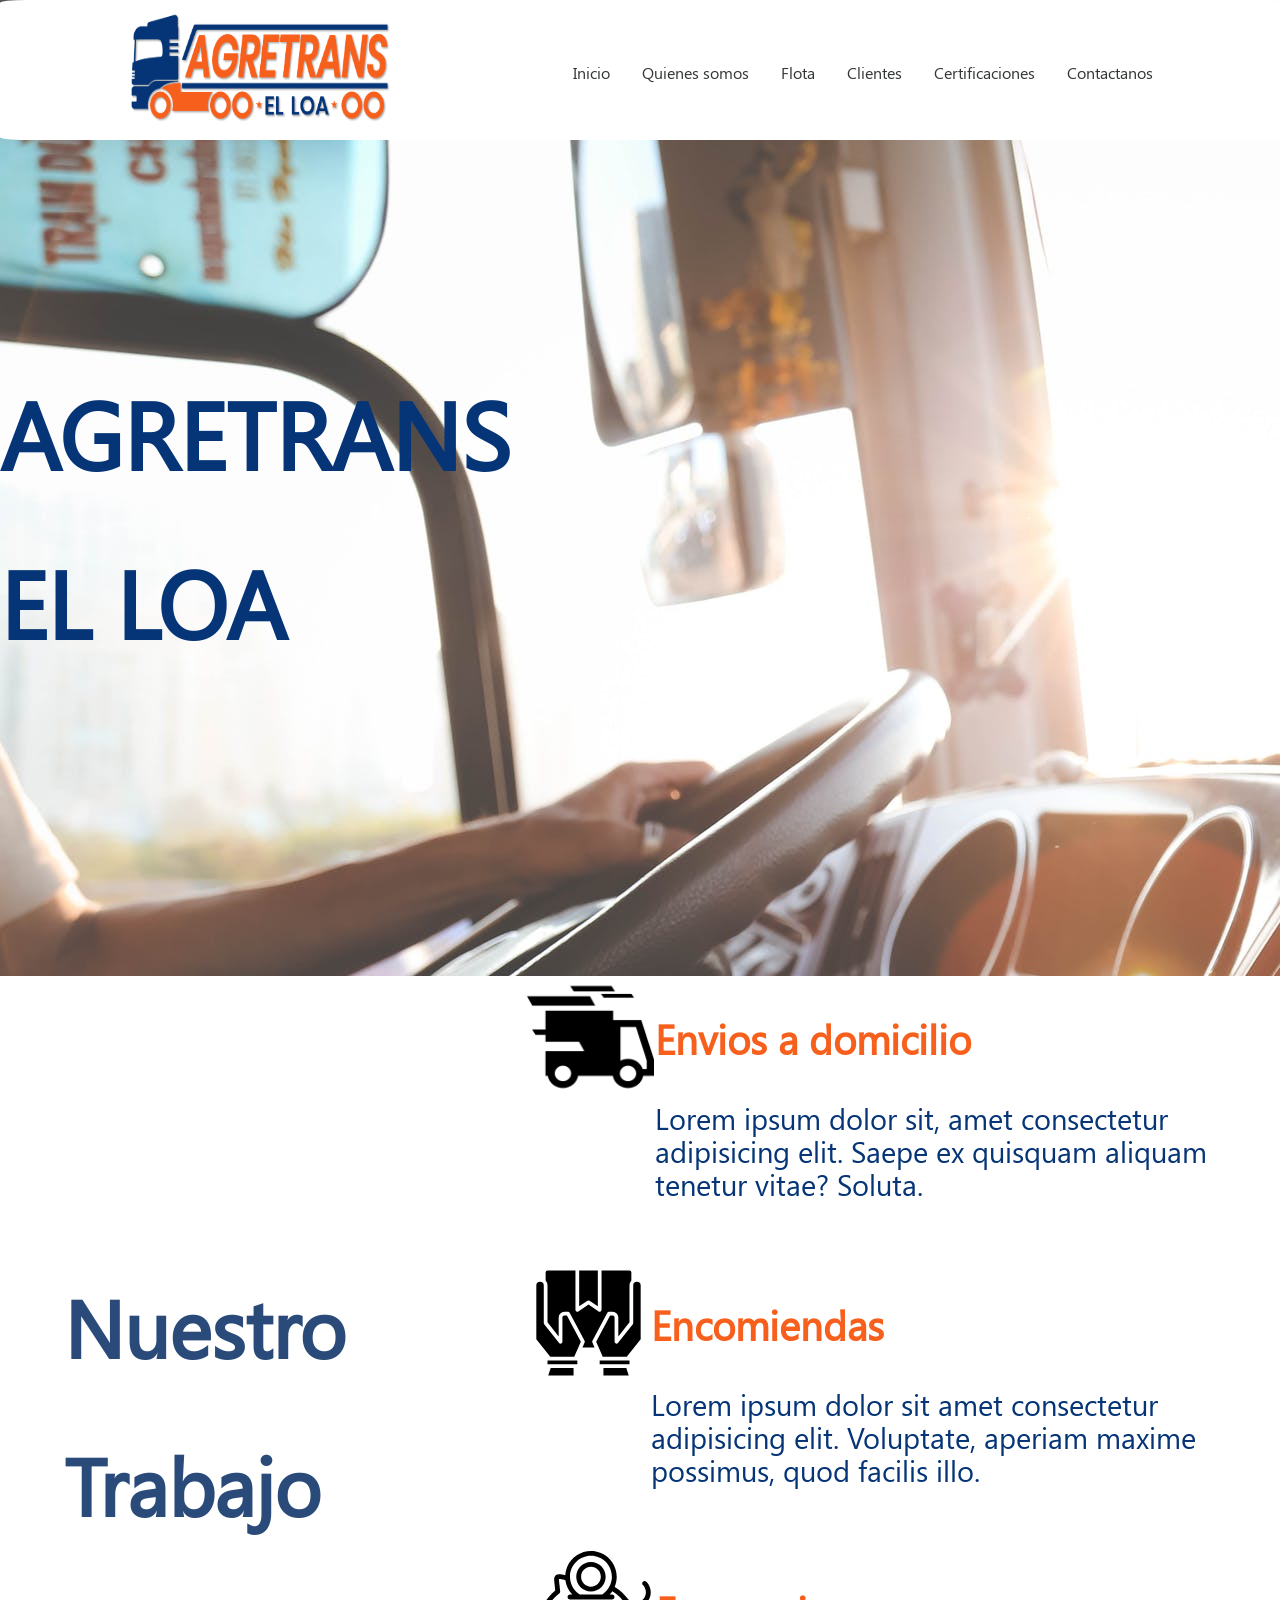
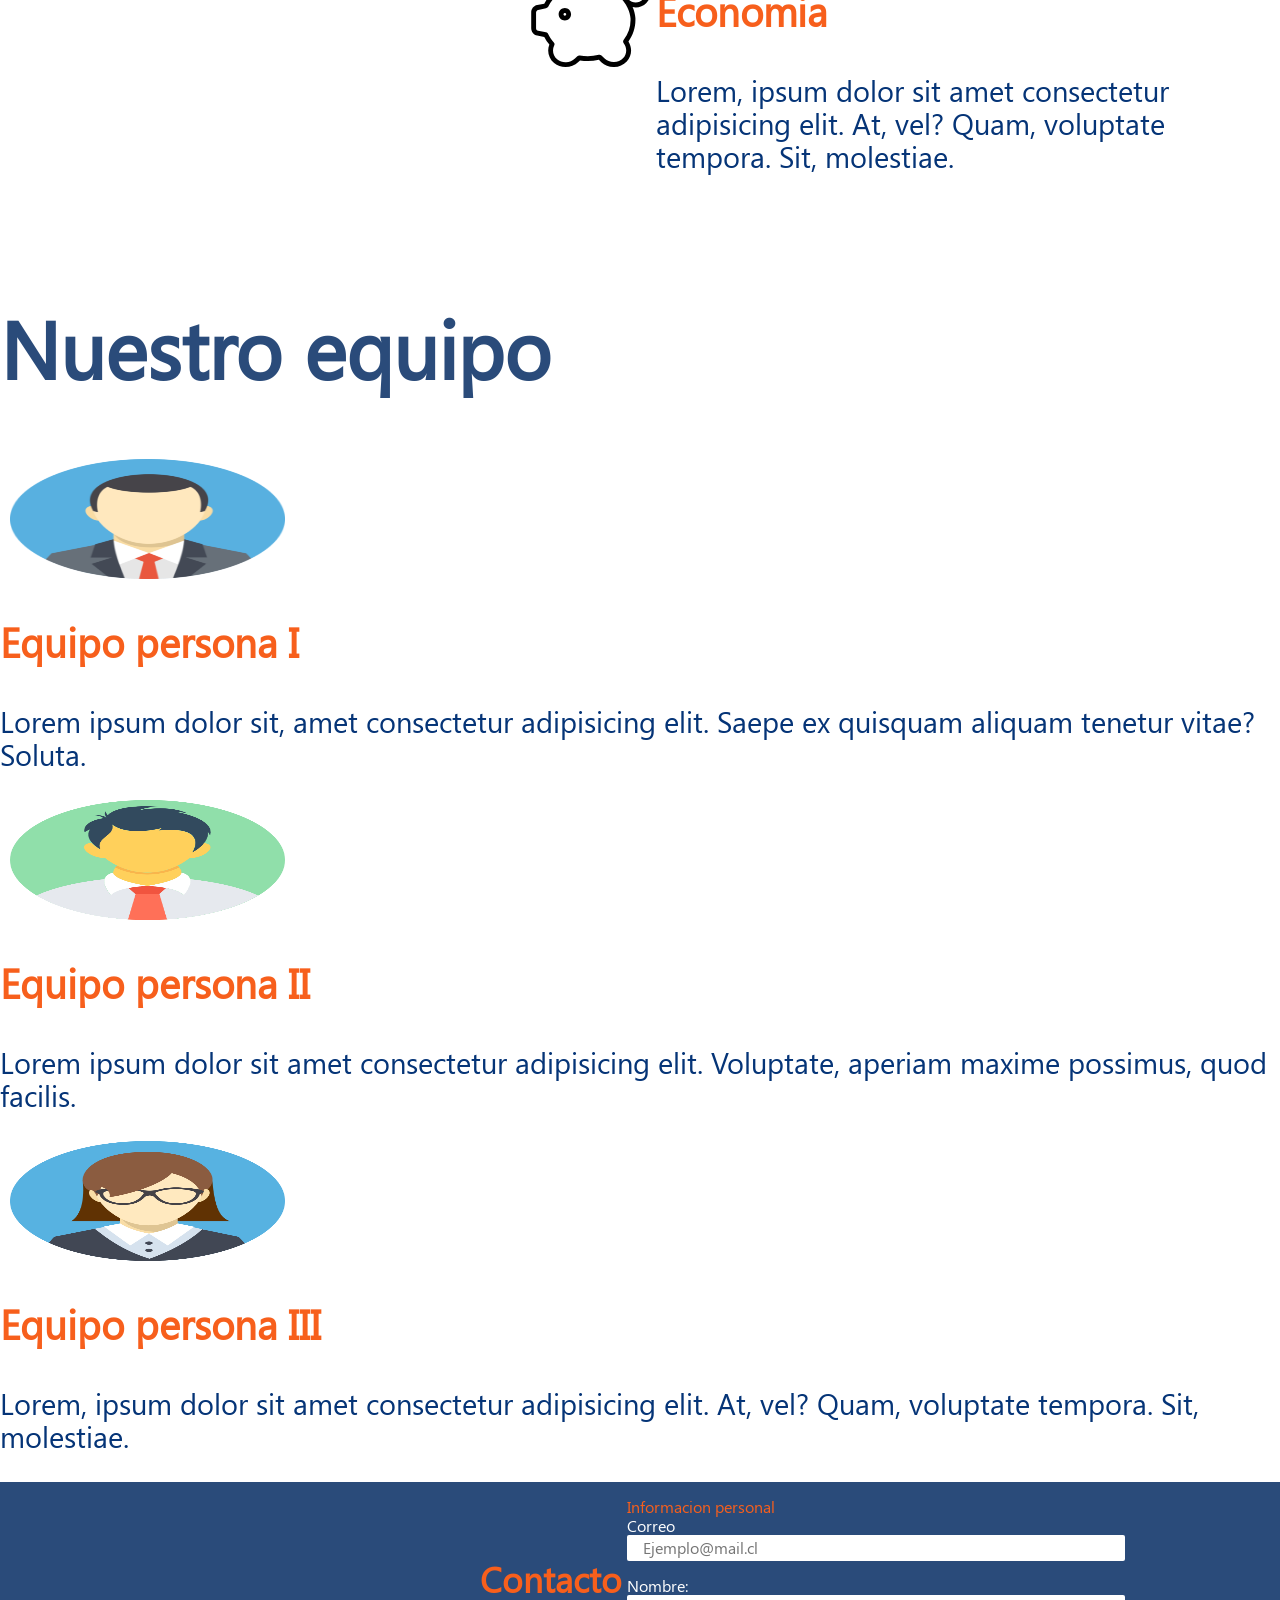
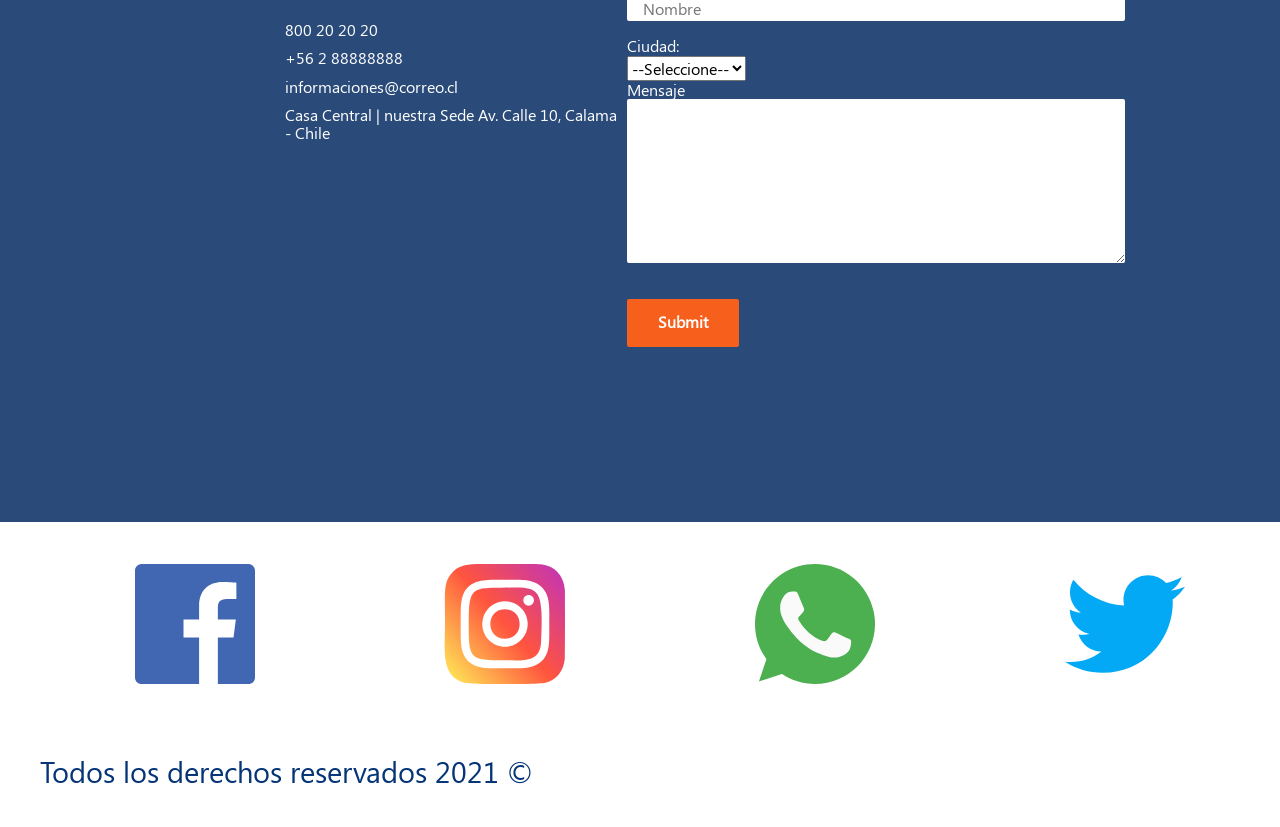
<file: Prueba-awong-nuestroequipo/agretransloa/index.html>
<!DOCTYPE html>
<html lang="es">

<head>
    <meta charset="UTF-8">
    <meta name="viewport" content="width=device-width, initial-scale=1.0">
    <link rel="stylesheet" href="css/normalize.css">
    <link rel="stylesheet" href="css/styles.css">
    <title>Document</title>
</head>

<body>
    <!--Inicio Header-->
    <header>
        <div class="header-up">
            <div class="logo">
                <a href="index.html">
                    <img src="img/Agretrans_logo03.png" alt="Imagen logo">
                </a>
            </div>
            <nav class="links-header">
                <ul>
                    <li>
                        <a aria-current="page" href="#">Inicio</a>
                    </li>
                    <li>
                        <a class="nav-link" href="#">Quienes somos</a>
                    </li>
                    <li>
                        <a class="nav-link" href="#">Flota</a>
                    </li>
                    <li>
                        <a class="nav-link" href="#">Clientes</a>
                    </li>
                    <li>
                        <a class="nav-link" href="#">Certificaciones</a>
                    </li>
                    <li>
                        <a class="nav-link" href="#">Contactanos</a>
                    </li>
                </ul>
            </nav>
            

        </div>
        <div class="header-down">
            <div class="title">
                <h1>AGRETRANS</h1>
                <h1>EL LOA</h1>
            </div>
            <div class="back"></div>
        </div>
    
    </header>
    <!--Fin Header-->

    <!--Inicio Main-->
    <main>
        <div class="main-trabajo">
            <div class="nuestro-trabajo">
                <h2>
                    Nuestro
                </h2>
                <h2>
                    Trabajo
                </h2>
            </div>
            <div class="contenedor-trabajo">
                <div class="trabajo">
                    <div class="foto-trabajo">
                        <img class="imagen-trabajo" src="img/Envios.png" alt="Imagen envios">
                        <div class="texto-trabajo">
                            <h3>Envios a domicilio</h3>
                            <p>Lorem ipsum dolor sit, amet consectetur adipisicing elit. Saepe ex quisquam aliquam
                                tenetur vitae? Soluta.
                            </p>
                        </div>
                    </div>

                </div>

                <div class="trabajo">
                    <div class="foto-trabajo">
                        <img class="imagen-trabajo" src="img/Pedidos.svg" alt="Imagen pedidos">
                        <div class="texto-trabajo">
                            <h3>Encomiendas</h3>
                            <p>Lorem ipsum dolor sit amet consectetur adipisicing elit. Voluptate, aperiam maxime
                                possimus, quod facilis illo.
                            </p>
                        </div>
                    </div>

                    
                </div>

                <div class="trabajo">
                    <div class="foto-trabajo">
                        <img class="imagen-trabajo" src="img/Economia.svg" alt="Imagen economia">
                        <div class="texto-trabajo">
                            <h3>Economia</h3>
                            <p>Lorem, ipsum dolor sit amet consectetur adipisicing elit. At, vel? Quam, voluptate
                                tempora. Sit, molestiae.
                            </p>
                        </div>
                    </div>

                    
                </div>
            </div>
        </div>
        

        <div class="contenedor-equipo">
            <div class="nuestro-equipo">
                <h2>Nuestro equipo</h2>
            </div>
            <div class="equipo">
                <div class="contenedor-persona">
                    <div>
                        <img src="img/avatar.png" alt="Imagen Equipo" class="imagen-equipo">
                    </div>
                    <div>
                        <h3>Equipo persona I</h3>
                        <p>Lorem ipsum dolor sit, amet consectetur adipisicing elit. Saepe ex quisquam aliquam tenetur
                            vitae? Soluta.
                        </p>
                    </div>
                </div>

                <div class="contenedor-persona">
                    <div>
                        <img src="img/avatar2.png" alt="Imagen Equipo" class="imagen-equipo">
                    </div>
                    <div>
                        <h3>Equipo persona II</h3>
                        <p>Lorem ipsum dolor sit amet consectetur adipisicing elit. Voluptate, aperiam maxime possimus, quod
                            facilis.
                        </p>
                    </div>
                </div>

                <div class="contenedor-persona">
                    <div>
                        <img src="img/avatar3.png" alt="Imagen Equipo" class="imagen-equipo">
                    </div>
                    <div>
                        <h3>Equipo persona III</h3>
                        <p>Lorem, ipsum dolor sit amet consectetur adipisicing elit. At, vel? Quam, voluptate tempora. Sit,
                            molestiae.
                        </p>
                    </div>
                </div>
            </div>
        </div>

        <div class="contenedor-contactos">
            <div class="contacto-lateral">
                <div class="title-3">
                    <h2 class="titulo-h2">Contacto</h2>
                </div>
                <div>
                    <ul>
                        <li>800 20 20 20 </li>
                        <li>+56 2 88888888</li>
                        <li>informaciones@correo.cl</li>
                        <li>Casa Central | nuestra Sede Av. Calle 10, Calama - Chile</li>
                    </ul>
                </div>
            </div>
            <div class="contacto-formulario">
                <form>
                    <legend class="informacion-personal">Informacion personal</legend>
                    <div class="formulario">
                        <div>
                            <div>
                                <label>Correo</label>
                            </div>
                            <input type="text" placeholder="Ejemplo@mail.cl" class="inputs">
                        </div>
                        <div>
                            <div>
                                <label>Nombre:</label>
                            </div>
                            <input type="text" placeholder="Nombre" class="inputs">
                        </div>
                        <div>
                            <div>
                                <label>Ciudad:</label>
                            </div>
                            <select>
                                <option selected>--Seleccione--</option>
                                <option value="1">Arica</option>
                                <option value="2">Calama</option>
                                <option value="3">Santiago</option>
                            </select>
                        </div>
                        <div>
                            <div>
                                <label>Mensaje</label>
                            </div>
                            <textarea rows="3"></textarea>
                        </div>
                        <div>
                            <input type="submit" class="enviar">
                        </div>
                    </div>
                </form>
            </div>
        </div>
    </main>
    <!--Fin Main-->

    <!--Inicio Footer-->

    <footer>
        <ul>
            <li>
                <img src="img/fb.svg" alt="">
            </li>
            <li>
                <img src="img/instagram.svg" alt="">
            </li>
            <li>
                <img src="img/whatsapp.svg" alt="">
            </li>
            <li>
                <img src="img/twiiter.svg" alt="">
            </li>
        </ul>
    
        <ul>
            <p>Todos los derechos reservados 2021 &copy;</p>
        </ul>
    

    </footer>
   
    <!--Fin Footer-->
</body>
</html>
</file>
<file: Prueba-awong-nuestroequipo/agretransloa/css/styles.css>
@font-face {
    font-family: segoi-ui;
    src: url('../segoe-ui-4-cufonfonts/Segoe\ UI.ttf');
}

body {
    font-family: segoi-ui;
}
header{
    display: block;
    justify-content: space-around;
    align-items: center;
    background-image: url(../img/site-header-background.jpeg);
    height: 61rem;
}
li{
    display: flex;
    padding: 1rem;
    list-style: none;

}
nav.links-header{
    display: flex;
    justify-content: center;
    align-items: center;
    height: auto 0;
}

.title{
    display: block;
    margin-top: 15rem;
    align-items: center;
}
ul{
    margin-bottom: 10px;
    display: flex;
    justify-content: central;
    align-items: center;
    flex-direction: row;
}

.header-up{
    display: flex;
    justify-content: center;
    border-radius: 2%;
    text-decoration: none;
    justify-content: space-evenly;
    background: white;
}


img {
    max-width: 100%;
    display: flex;
    justify-content: center;
    margin: 10px;
    width: 275px;
    height: 120px;

}

.links-header a{
    text-decoration: none;
    justify-content: space-around;
    color: rgb(51, 54, 54);
    display: flex;

}

.back{
    background-size: cover;
    background-position: center center;
    background-position: no-repeat;
    background-attachment: fixed;
    position: relative;
	z-index: 1;

}

h1{
    display: block;
    font-size: 5.8rem;
    color: #053477;

}

/*header */

h2{
    font-size: 5rem;
    color: #2A4B7A;

}

p   {
    font-size: 1.8rem;
    color: #053477;
}
h3{
    font-size: 2.5rem;
    color: #F75F1C;

}

.title-2 {
    display: flex;
    justify-content: center;

}
.contenedor-trabajo{
    display: block;
    justify-content: center;
    align-items:center;

}

.trabajo{
    display: flex;
    justify-content: start;
    align-items:start;

}
.nuestro-trabajo{
    display: block;
    justify-content: flex-start;
    margin-left: 4rem;
    height: 80%;
    width: 80%;
}
.main-trabajo{
    display: flex;
    justify-content: center;
    align-items: center;
}
.seccion-trabajo{
    display: flex;
    margin-right: 5rem;
    align-items:center;
    justify-content: center;
}
.contenedor-contactos{
    background: #2A4B7A;
    display: flex;
    width: 100%;
    height: 40rem;
}

.titulo-h2{
    display: flex;
    color: #F75F1C;
    font-size: 2.2rem;
    margin-left: 15rem;
    margin-bottom: 0;
    align-self: end;
    
}
.entorno{
    flex-direction: row;
    display: flex;
    justify-content: center;

}
.foto-trabajo{
    display: flex;
    flex-direction: row;
    align-items: flex-start;
    margin-bottom: 2rem;
}
.contacto-formulario{
    display: flex;
    flex-direction: column;
    margin-right: 20em;
    margin-top: 1rem;
}
.contacto-lateral{
    display: flex;
    flex-direction: column;
    margin-left: 15rem;
    margin-right: 5px;
    margin-top: 3rem;
}
.contacto-lateral ul {
    color: white;
    display: block;
    flex-direction: column;
    align-items: start;
    flex-wrap: wrap;

}
.contacto-lateral li {
    display: block;
    padding: 5px;
}
.imagen-trabajo{
    display: flex;
    margin: 1px;
}

.informacion-personal{
    color: #F75F1C;

}

.inputs{
    width: 30rem;
    height: 1.5rem;
    border-radius: 2px;
    border: none;
    margin-bottom: 1rem;
    padding-left: 1rem;
}
textarea{
    width: 30rem;
    height: 10rem;
    border-radius: 2px;
    border: none;
    margin-bottom: 1rem;
    padding-left: 1rem;
}
.enviar{
    background-color: #F75F1C;
    color: white;
    font-weight: bolder;
    width: 7rem;
    height: 3rem;
    border-radius: 2px;
    border: none;
    margin-top: 1rem;
}

label{
    color: white;
}

/*footer*/
</file>
